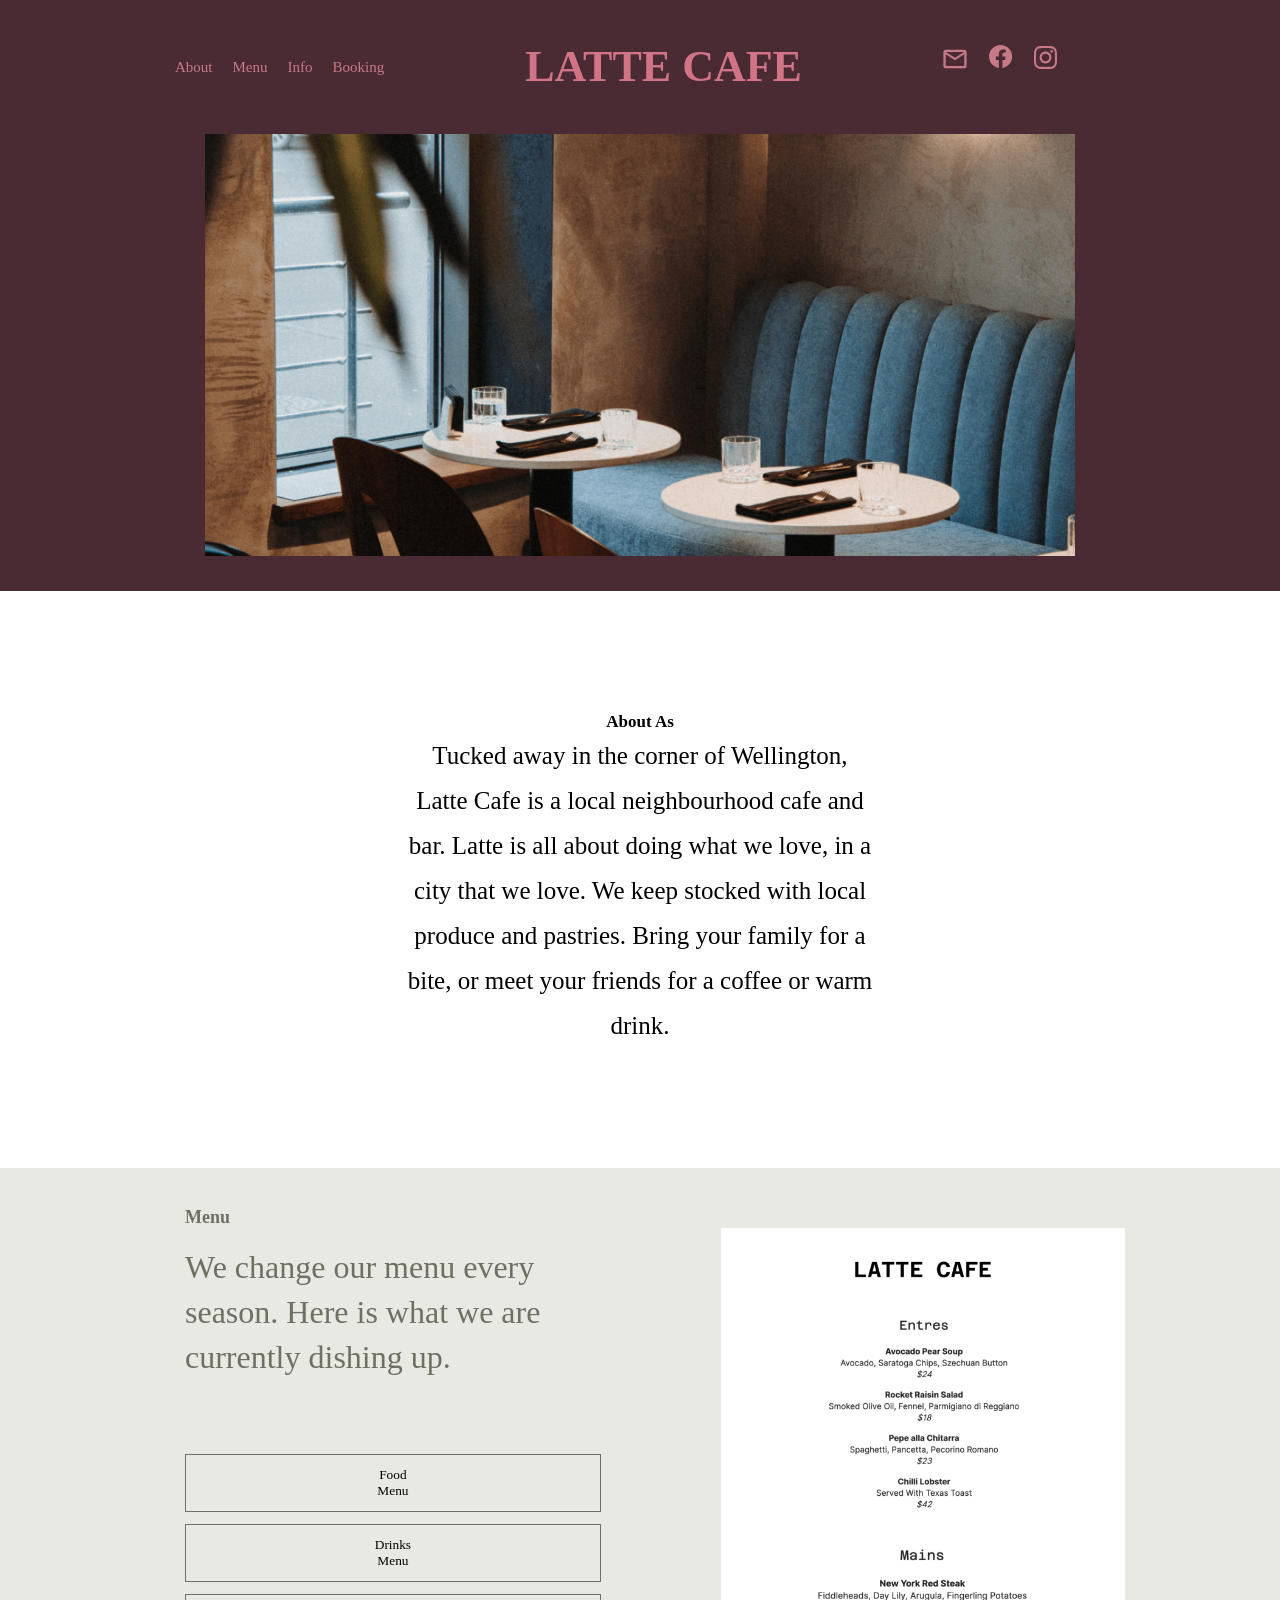
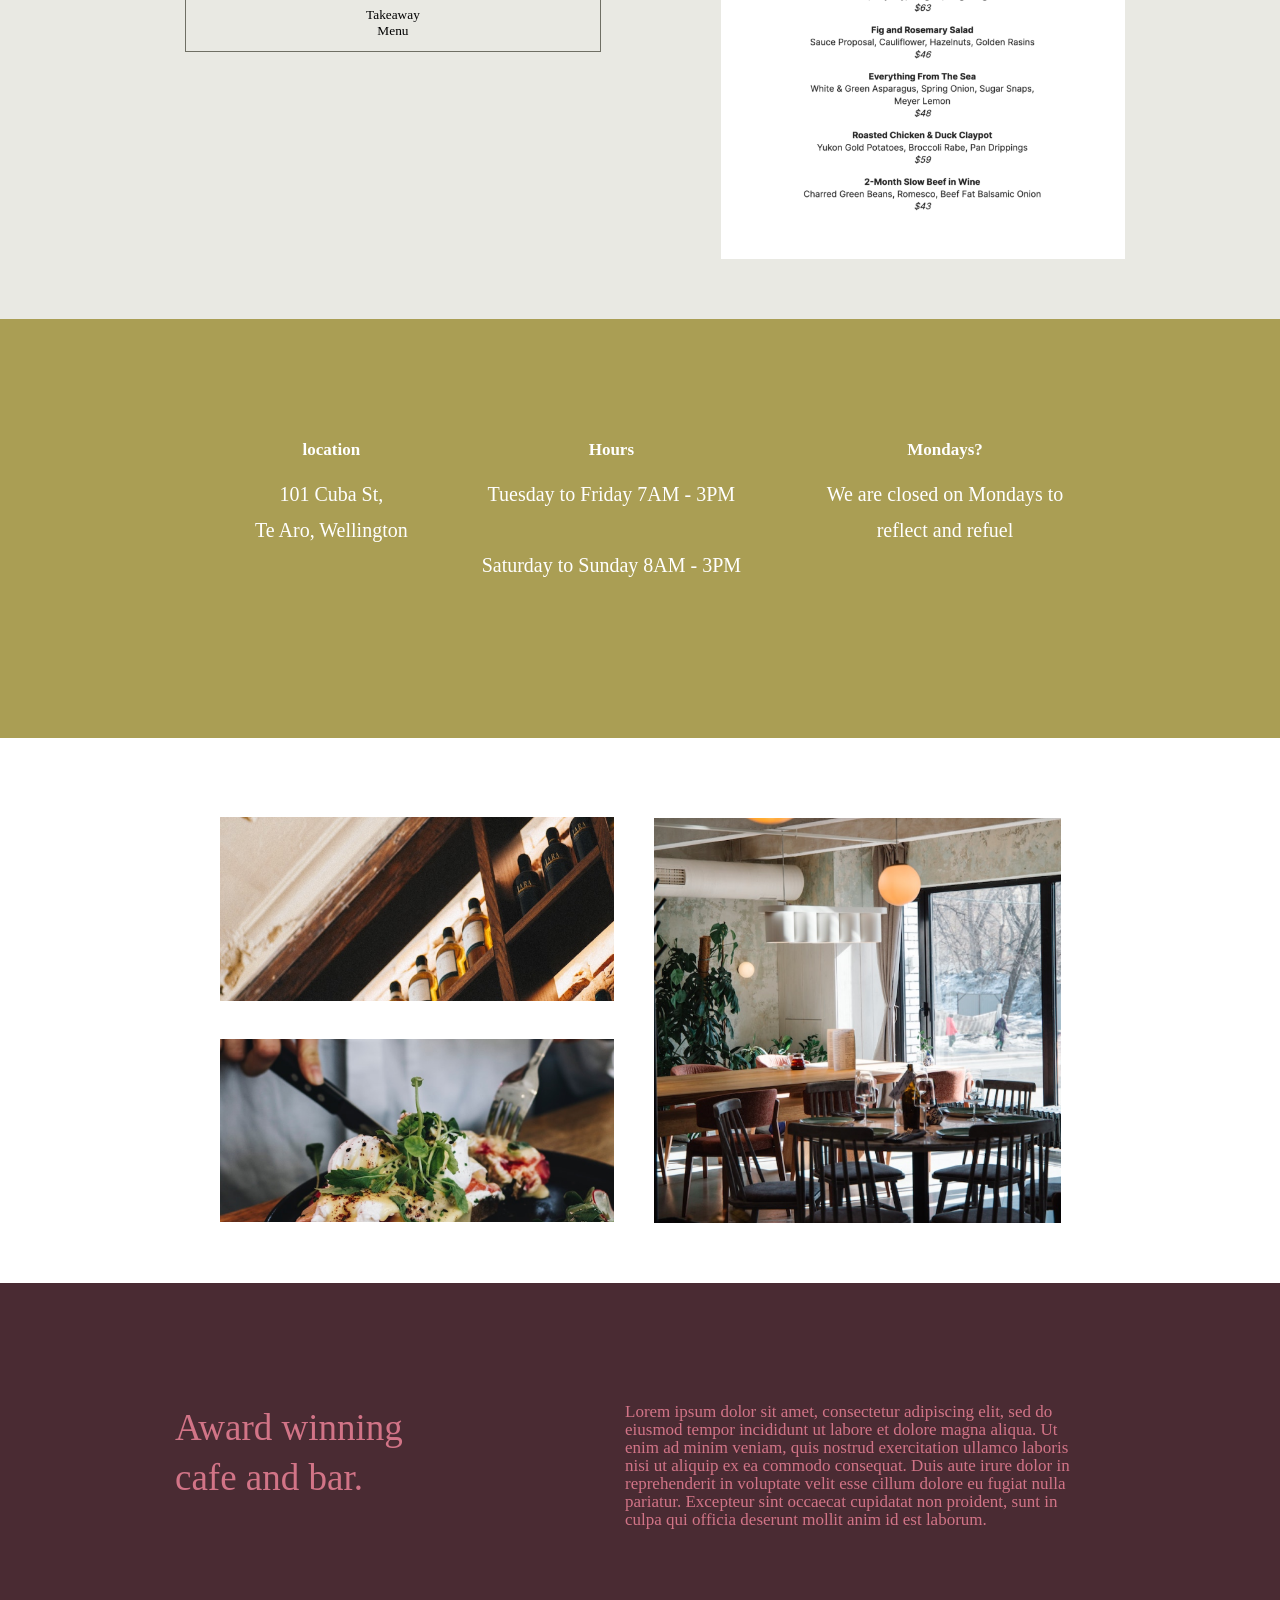
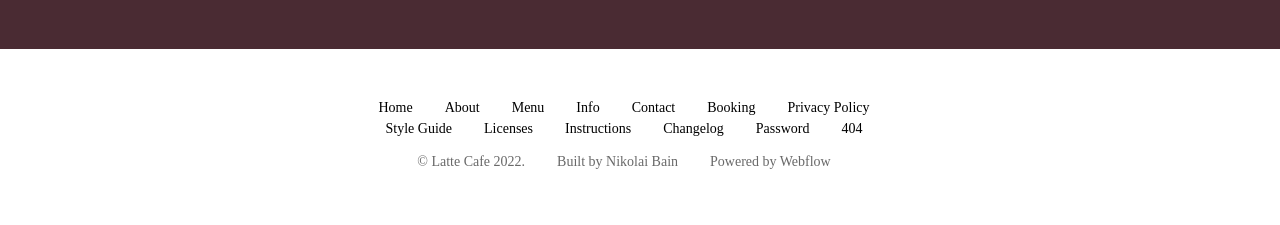
<file: index.html>
<!DOCTYPE html>
<html lang="en">
<head>
    <meta charset="UTF-8">
    <meta http-equiv="X-UA-Compatible" content="IE=edge">
    <meta name="viewport" content="width=device-width, initial-scale=1.0">
    <title>Latte Cafe</title>
    <link rel="stylesheet" href="css/style.css">
</head>
<body>
    <div class="wrapper">
        <div class="content">
            <div class="header">
                <div class="container">
                    <div class="header__holder">
                        <div class="menu__list">
                            <ul class="list">
                                <li>About</li>
                                <li>Menu</li>
                                <li>Info</li>
                                <li>Booking</li>    
                            </ul>
                        </div>
                        <div class="header__title">
                            <h1>Latte Cafe</h1>
                        </div>
                        <div class="heder__soc">
                            <svg width="24" height="20" viewBox="0 0 24 20" fill="none" xmlns="http://www.w3.org/2000/svg">
                                <path d="M23.6 3.04016C23.6 1.76416 22.556 0.720161 21.28 0.720161H2.72002C1.44403 0.720161 0.400024 1.76416 0.400024 3.04016V16.9602C0.400024 18.2361 1.44403 19.2801 2.72002 19.2801H21.28C22.556 19.2801 23.6 18.2361 23.6 16.9602V3.04016ZM21.28 3.04016L12 8.84013L2.72002 3.04016H21.28ZM21.28 16.9602H2.72002V5.36016L12 11.1602L21.28 5.36016V16.9602Z" fill="#C67A88"/>
                            </svg>
                                <svg width="24" height="24" viewBox="0 0 24 24" fill="none" xmlns="http://www.w3.org/2000/svg">
                                    <path d="M23.1916 11.5957C23.1916 5.19161 18 0 11.5957 0C5.19161 0 0 5.19161 0 11.5957C0 17.3835 4.24039 22.1808 9.78394 23.0508V14.9477H6.8397V11.5957H9.78394V9.0411C9.78394 6.1349 11.5152 4.52961 14.1638 4.52961C15.4321 4.52961 16.7596 4.75609 16.7596 4.75609V7.60974H15.2974C13.8569 7.60974 13.4076 8.50365 13.4076 9.42158V11.5957H16.6236L16.1096 14.9477H13.4076V23.0508C18.9512 22.1808 23.1916 17.3835 23.1916 11.5957Z" fill="#C67A88"/>
                                </svg>
                                <svg width="23" height="23" viewBox="0 0 23 23" fill="none" xmlns="http://www.w3.org/2000/svg">
                                    <path d="M11.5 2.0709C14.5727 2.0709 14.9365 2.08437 16.1449 2.13828C17.268 2.1877 17.8744 2.37637 18.2787 2.53359C18.8133 2.74023 19.1996 2.9918 19.5994 3.3916C20.0037 3.7959 20.2508 4.17773 20.4574 4.7123C20.6146 5.1166 20.8033 5.72754 20.8527 6.84609C20.9066 8.05898 20.9201 8.42285 20.9201 11.491C20.9201 14.5637 20.9066 14.9275 20.8527 16.1359C20.8033 17.259 20.6146 17.8654 20.4574 18.2697C20.2508 18.8043 19.9992 19.1906 19.5994 19.5904C19.1951 19.9947 18.8133 20.2418 18.2787 20.4484C17.8744 20.6057 17.2635 20.7943 16.1449 20.8437C14.932 20.8977 14.5682 20.9111 11.5 20.9111C8.42734 20.9111 8.06348 20.8977 6.85508 20.8437C5.73203 20.7943 5.12559 20.6057 4.72129 20.4484C4.18672 20.2418 3.80039 19.9902 3.40059 19.5904C2.99629 19.1861 2.74922 18.8043 2.54258 18.2697C2.38535 17.8654 2.19668 17.2545 2.14727 16.1359C2.09336 14.923 2.07988 14.5592 2.07988 11.491C2.07988 8.41836 2.09336 8.05449 2.14727 6.84609C2.19668 5.72305 2.38535 5.1166 2.54258 4.7123C2.74922 4.17773 3.00078 3.79141 3.40059 3.3916C3.80488 2.9873 4.18672 2.74023 4.72129 2.53359C5.12559 2.37637 5.73652 2.1877 6.85508 2.13828C8.06348 2.08437 8.42734 2.0709 11.5 2.0709ZM11.5 0C8.37793 0 7.98711 0.0134766 6.76074 0.0673828C5.53887 0.121289 4.69883 0.318945 3.97109 0.601953C3.21191 0.898437 2.56953 1.28926 1.93164 1.93164C1.28926 2.56953 0.898438 3.21191 0.601953 3.9666C0.318945 4.69883 0.121289 5.53437 0.0673828 6.75625C0.0134766 7.98711 0 8.37793 0 11.5C0 14.6221 0.0134766 15.0129 0.0673828 16.2393C0.121289 17.4611 0.318945 18.3012 0.601953 19.0289C0.898438 19.7881 1.28926 20.4305 1.93164 21.0684C2.56953 21.7062 3.21191 22.1016 3.9666 22.3936C4.69883 22.6766 5.53437 22.8742 6.75625 22.9281C7.98262 22.982 8.37344 22.9955 11.4955 22.9955C14.6176 22.9955 15.0084 22.982 16.2348 22.9281C17.4566 22.8742 18.2967 22.6766 19.0244 22.3936C19.7791 22.1016 20.4215 21.7062 21.0594 21.0684C21.6973 20.4305 22.0926 19.7881 22.3846 19.0334C22.6676 18.3012 22.8652 17.4656 22.9191 16.2438C22.973 15.0174 22.9865 14.6266 22.9865 11.5045C22.9865 8.38242 22.973 7.9916 22.9191 6.76523C22.8652 5.54336 22.6676 4.70332 22.3846 3.97559C22.1016 3.21191 21.7107 2.56953 21.0684 1.93164C20.4305 1.29375 19.7881 0.898437 19.0334 0.606445C18.3012 0.323437 17.4656 0.125781 16.2438 0.071875C15.0129 0.0134766 14.6221 0 11.5 0Z" fill="#C67A88"/>
                                    <path d="M11.5 5.59277C8.23867 5.59277 5.59277 8.23867 5.59277 11.5C5.59277 14.7613 8.23867 17.4072 11.5 17.4072C14.7613 17.4072 17.4072 14.7613 17.4072 11.5C17.4072 8.23867 14.7613 5.59277 11.5 5.59277ZM11.5 15.3318C9.38418 15.3318 7.66816 13.6158 7.66816 11.5C7.66816 9.38418 9.38418 7.66816 11.5 7.66816C13.6158 7.66816 15.3318 9.38418 15.3318 11.5C15.3318 13.6158 13.6158 15.3318 11.5 15.3318Z" fill="#C67A88"/>
                                    <path d="M19.0199 5.35909C19.0199 6.12276 18.4 6.73819 17.6408 6.73819C16.8771 6.73819 16.2617 6.11827 16.2617 5.35909C16.2617 4.59541 16.8816 3.97998 17.6408 3.97998C18.4 3.97998 19.0199 4.5999 19.0199 5.35909Z" fill="#C67A88"/>
                                </svg>                                          
                        </div>
                    </div>
                    <div class="pict">
                        <img src="images/IMAGE.png" alt="interyer">
                    </div>
                </div>
            </div>
            <div class="about">
                <div class="container">
                    <div class="abou__item">
                        <div class="about__text">
                            <h2>About As</h2>
                            <p>Tucked away in the corner of Wellington, Latte Cafe is a local neighbourhood cafe and bar. Latte is all about doing what we love, in a city that we love. We keep stocked with local produce and pastries. Bring your family for a bite, or meet your friends for a coffee or warm drink.</p>
                        </div>
                    </div>
                </div>
            </div>
            <div class="menu">
                <div class="container">
                    <div class="menu__item">
                        <div class="menu__info">
                            <div class="info__text">
                                <h2>Menu</h2>
                                <p>We change our menu every season. Here is what we are currently dishing up.</p>
                            </div>
                            <div class="menu__btn">
                                <button class="btn btn_1">Food Menu</button>
                                <button class="btn btn_2">Drinks Menu</button>
                                <button class="btn">Takeaway Menu</button>
                            </div>
                        </div>
                        <div class="cafe__1">
                            <img src="images/menu.png" alt="menu">
                        </div>
                    </div>
                </div>
            </div>
            <div class="info">
                <div class="container">
                    <div class="info__item">
                        <div class="location">
                            <h3>location</h3>
                            <p>101 Cuba St,</p>
                            <p>Te Aro, Wellington</p>
                        </div>
                        <div class="hours">
                            <h3>Hours</h3>
                            <p>Tuesday to Friday
                                7AM - 3PM
                            </p>
                            <p>
                                Saturday to Sunday
                                8AM - 3PM
                            </p>
                        </div>
                        <div class="day">
                            <h3>Mondays?</h3>
                            <p>We are closed on Mondays to reflect and refuel</p>
                        </div>
                    </div>
                </div>
            </div>
            <div class="cafe">
                <div class="container">
                    <div class="cafe__item">
                        <div class="cafe__menu">
                            <img src="images/vine.png" alt="">
                            <img src="images/salat.png" alt="">
                        </div>
                        <div class="cafe__inter">
                            <img src="images/interyer.png" alt="">
                        </div>
                    </div>
                </div>
            </div>
            <div class="award">
                <div class="container">
                    <div class="award__item">
                        <div class="award__title">
                            <h2>Award winning cafe and bar.</h2>
                        </div>
                        <div class="award__text">
                            <p>Lorem ipsum dolor sit amet, consectetur adipiscing elit, sed do eiusmod tempor incididunt ut labore et dolore magna aliqua. Ut enim ad minim veniam, quis nostrud exercitation ullamco laboris nisi ut aliquip ex ea commodo consequat. Duis aute irure dolor in reprehenderit in voluptate velit esse cillum dolore eu fugiat nulla pariatur. Excepteur sint occaecat cupidatat non proident, sunt in culpa qui officia deserunt mollit anim id est laborum.</p>
                        </div>
                    </div>
                </div>
            </div>
            <footer class="foote">
                <div class="container">
                    <div class="footer__item">
                        <ul class="footer__info">
                            <li>Home</li>
                            <li>About</li>
                            <li>Menu</li>
                            <li>Info</li>
                            <li>Contact</li>
                            <li>Booking</li>
                            <li>Privacy Policy</li>
                        </ul>
                        <ul class="footer__idea">
                            <li>Style Guide</li>
                            <li>Licenses</li>
                            <li>Instructions</li>
                            <li>Changelog</li>
                            <li>Password</li>
                            <li>404</li>
                        </ul>
                        <ul class="footer__privat">
                            <li>© Latte Cafe 2022.</li>
                            <li>Built by Nikolai Bain</li>
                            <li>Powered by Webflow</li>
                        </ul>
                    </div>
                </div>
            </footer>
        </div>
    </div>
</body>
</html>
</file>
<file: css/style.css>
/*Обнуление*/
*{padding:0;margin:0;border:0;}
*,*:before,*:after{-moz-box-sizing:border-box;-webkit-box-sizing:border-box;box-sizing:border-box;}
:focus,:active{outline:none;}
a:focus,a:active{outline:none;}
nav,footer,header,aside{display:block;}
html,body{height:100%;width:100%;font-size:100%;line-height:1;font-size:14px;-ms-text-size-adjust:100%;-moz-text-size-adjust:100%;-webkit-text-size-adjust:100%;}
input,button,textarea{font-family:inherit;}
input::-ms-clear{display:none;}
button{cursor:pointer;}
button::-moz-focus-inner{padding:0;border:0;}
a,a:visited{text-decoration:none;}
a:hover{text-decoration:none;}
ul li{list-style:none;}
img{vertical-align:top;}
h1,h2,h3,h4,h5,h6{font-size:inherit;font-weight:inherit;}
/*--------------------*/
.wrapper {
    min-height: 100%;
	overflow: hidden;
	display: flex;
}
.content {
    flex: 1 1 auto;
}
.header {
    background-color: #4A2B33;
    color: #C67A88;
}
.container {
    max-width: 1440px;
    margin: 0 auto;
}
.header__holder {
    display: flex;
    justify-content: space-between;
    padding: 44.5px 20px;
}
.header__burger{
    display: none;
}
.list {
    background-color: #4A2B33;
    display: flex;
    font-family: Inter;
    font-size: 15px;
    font-weight: 400;
    line-height: 45px;
}
.list li{
    padding: 0 20px 0 0;
}
.list li:last-child{
    padding: 0 0 0 0;
}
.header__title {
    text-transform: uppercase;
    font-size:44px;
    color: #D27487;
    font-weight: 700;
}
.heder__soc svg{
    margin: 0 16px 0 0 ;
}
.pict {
    flex: 0 0 33.333%;
}
.pict img{
    max-width: 100%;
    padding: 0 50px 35px 50px;
}
.about__item{
    margin: 0 auto;
    max-height: 224px;
    max-width: 830px;
}
.about__text {
    margin: 240px 285px;
    text-align: center ;
}
.about__text h2{
    font-family: 'Azeret Mono';
font-style: normal;
font-weight: 700;
font-size: 17px;
line-height: 22px;
}
.about__text p{
    font-family: 'Inter';
font-style: normal;
font-weight: 400;
font-size: 32px;
line-height: 45px;
}
.menu {
    background-color: #E9E9E3;
}
.menu__item {
    display: flex;
}
.menu__info {
    margin: 60px 300px 0 0;
}
.info__text{
    color: #6F6F64;
    max-width: 460px;
}
.info__text h2 {
    font-family: 'Azeret Mono';
    font-style: normal;
    font-weight: 700;
    font-size: 18px;
    line-height: 22px;
    padding: 0 0 17px 0;
}
.info__text p {
    font-family: 'Inter';
    font-style: normal;
    font-weight: 400;
    font-size: 32px;
    line-height: 45px;
}

.menu__btn {
    margin: 74px 0 0 0;
    display: flex;
    flex-direction: column;
}
.btn {
    background-color: #E9E9E3;
    border: 1px solid#6F6F64;
    padding: 17px 223px;
}
.btn_1{
    margin: 0 0 12px 0;
}
.btn_2{
    margin: 0 0 12px 0;
}
.btn:hover{
    background-color: #6F6F64;
    color: white;
    transition-duration: 1.5s ;
}
.cafe__1 {
    margin: 60px 0;
}
.cafe__1 img{
    flex: 0 0 33.333%;
    max-width: 100%;
}
.info {
    background-color:#AA9E54;
}
.info__item {
    padding: 120px 20px;
    color: white;
    display: flex;
    justify-content: space-between;
    text-align: center;
}
.location {
    max-width: 260px;
}
.location h3{
    font-family: 'Azeret Mono';
    font-style: normal;
    font-weight: 700;
    font-size: 17px;
    line-height: 22px;
    padding: 0 0 15px 0;
}
.location p{
    font-family: 'Inter';
    font-style: normal;
    font-weight: 400;
    font-size: 25px;
    line-height: 36px;
}
.hours {
    max-width: 260px;
}
.hours h3{
    font-family: 'Azeret Mono';
    font-style: normal;
    font-weight: 700;
    font-size: 17px;
    line-height: 22px;
    padding: 0 0 15px 0;
}
.hours p{
    font-family: 'Inter';
    font-style: normal;
    font-weight: 400;
    font-size: 25px;
    line-height: 36px;
    padding: 0 0 35px 0;
}
.day {
    max-width: 260px;
}
.day h3{
    font-family: 'Azeret Mono';
    font-style: normal;
    font-weight: 700;
    font-size: 17px;
    line-height: 22px;
    padding: 0 0 15px 0;
}
.day p{
    font-family: 'Inter';
    font-style: normal;
    font-weight: 400;
    font-size: 25px;
    line-height: 36px;
}
.cafe {
    margin: 60px 28px;
}
.cafe__item {
    display: flex;
    justify-content: center;
}
.cafe__menu{
    display: flex;
    flex-direction: column;
    max-width: 600px;
    max-height: 300px;
}
.cafe__menu img{
    padding: 19px 0;
    flex: 0 0 33.333%;
    max-width: 100%;
}
.cafe__inter {
    padding:20px 40px ;
}
.cafe__inter img{
    flex: 0 0 33.333%;
    max-width: 600px;
    max-height: 600px;
}
.award {
    background-color: #4A2B33;
    color: #D27487;
}
.award__item {
    padding: 120px 20px;
    display: flex;
}
.award__title {
    margin: 0 267px 0 0 ;
    max-width: 413px;
}
.award__title h2{
    font-family: 'Azeret Mono';
    font-style: normal;
    font-weight: 400;
    font-size: 47px;
    line-height: 62px;
}
.award__text {
    max-width: 595px;
}
.award__text p{
    font-family: 'Inter';
    font-style: normal;
    font-weight: 400;
    font-size: 18px; 
    line-height: 27px;
}   
.footer__item { 
    margin: 52.25px 70px 15.75px 70px;
}
.footer__info {
    display: flex;
    justify-content: center;
}
.footer__info li{
    padding: 0 32px 7px 0 ;
}
.footer__idea {
    display: flex;
    justify-content: center;
}
.footer__idea li{
    padding: 0 32px 19px 0 ;
}
.footer__privat {
    display: flex;
    justify-content: center;  
    color:#696969;  
}
.footer__privat li{
    padding: 0 32px 40px 0 ;
}
@media  (max-width: 1440px){
    .container{
        max-width: 970px;
    }
    .heder__soc svg{
        margin: 0 18px 0 0 ;
    }
    .heder__soc:last-child{
        margin: 0 30px 0 0;
    }
    .pict img{
        padding: 0 50px 35px 50px;
    }
    .about__text{
        margin: 120px 250px;
    }
    .about__text p{
        font-size: 25px;
    }
    .btn{
        padding: 12px 180px;
    }
    .menu__info{
        margin: 38px 120px 0 30px;
    }
    .cafe img{
        max-width: 300px;
    }
    .info__item {
        padding:120px 50px 120px 50px;
    }
    .location{
        margin: 0 0 0 50px;
    }
    .location p {
        font-size: 20px;
    }
    .hours p {
        font-size: 20px
    }
    .day p {
        font-size: 20px;
    }
    .cafe__menu img{
        max-width: 394px;
    }
    .cafe__inter{
        padding:20px 0 0 40px;
    }
    .cafe__inter img{
        max-width: 407px;
    }
    .award__title { 
        margin: 0 160px 0 0 ;
        max-width: 290px;
    }
    .award__text {
        max-width: 470px;
    }
    .award__title h2{
        font-size: 37px;
        line-height: 50px;
        font-weight: 300;
    }
    .award__text p{
        font-weight: 300;
        font-size: 17px;
        line-height: 18px;
    }
}
@media (max-width:992px ){
    .container{
        max-width: 750px;
    }
    .header__title h1{
        font-size: 34px;
        text-transform: uppercase;
        font-weight: 600;
    }
    .heder__soc svg{
        margin: 7px 15px 0 0 ;
    }   
    .menu{
        background-color: #E9E9E3 ;
    }
    .list{
        margin: 0 0 0 25px;
    }
    .list li{
        padding: 0 18px 0 0;
    }
    .pict img{
        max-width: 700px;
        padding: 0 0 35px 50px;
    }
    .about__item{
        max-width: 100%;
    }
    .about__text {
        margin: 80px 80px;
        text-align: center ;
    }
    .about__text p{
        font-family: 'Inter';
        font-style: normal;
        font-weight: 200;
        font-size: 26px;
        line-height: 35px;
    }
    .menu__info{
        margin: 38px 120px;
    }
    .menu__item{
        display: flex;
        flex-direction: column;
    }
    .info__item{
        padding: 100px 30px;
        display: flex;
        flex-direction: column;
        align-items: center;
    }
    .location{
        margin: 0 0 30px 0;
    }
    .hours{
        margin: 0 0 25px 0;
    }
    .hours p{
        padding: 0 0 10px 0;
    }
    .cafe{
        margin: 0 auto;
        padding: 0 0 0px 0;
    }
    .cafe img{
        max-width: 510px;
    }
    .cafe__menu{
        margin: 20px 0 20px 0px;
    }
    .cafe__menu img{
        max-width: 250px;
    }
    .cafe__inter img{
        max-width: 273px;
        padding: 20px 0 20px;
    }
    .award__item{
        display: flex;
        flex-direction: column;
        text-align: center;
        align-items: center;
        padding: 80px 20px;
    }
    .award__title{
        margin: 0 auto;
        padding: 0 0 50px 0;
    }
    .award__title h2{
        font-size: 37px;
        line-height: 35px;
        font-weight: 300;
    }
}

@media (max-width:720px ){
    .container{
        max-width: 480px;
    }
    .heder__soc svg{
        display: none;
    }
    .menu__list{
        display: none;
    }
    .header__title {
        margin: 0 auto;
        padding:0 0 0 30px;
    }
    .pict img{
        max-width: 450px;
        padding: 0 0 35px 30px;
    }
    .menu__info{
        margin: 38px 60px;
    }
    .btn{
        padding: 12px 60px;
    }
    .cafe__1 img{
        max-width: 480px;
    }
    .footer__info li{
        padding: 0 20px 9px 0;
    }
    .footer__idea li{
        padding: 0 20px 19px 0;
    }
    .footer__privat li{
        padding: 0 20px 40px 0;
    }
}
@media (max-width:480px){
    .container{
        max-width: 320px;
    }
    .header__holder{
        padding: 11px;
    }
    .header__title h1{
        font-size: 20px;
    }
    .pict img{
        max-width: 300px;
        padding: 0 0 30px 20px;
    }
    .about__text p{
        font-size: 18px;
        line-height: 19px;
        font-family: 'Inter';
    }
    .info__text p{
        font-size: 25px;
        line-height: 25px;
    }
    .menu__info{
        margin: 38px 60px 0 60px;
    }
    .cafe__1 img {
        max-width:320px;
    }
    .cafe__menu{
        margin: 0 0 ;
    }
    .cafe__menu img{
        max-width: 320px;
        padding: 0 0 3px 0;
    }
    .cafe__inter{
        padding: 0 0 0 0;
    }
    .cafe__inter img{
        max-width: 320px;
        padding:  3px 0 3px 0;
    }
    .cafe__item{
        display: flex;
        flex-direction: column;
    }
    .footer__item{
        text-align: center;
    }
    .footer__info {
        display: flex;
        flex-direction: column;
    }
    .footer__info li{
        padding: 0 20px 19px 0;
    }
    .footer__idea {
        display: flex;
        flex-direction: column;
    }
    .footer__privat {
        display: flex;
        flex-direction: column;
    }
    .footer__privat li{
        padding: 0 20px 19px 0;
    }
}
</file>
